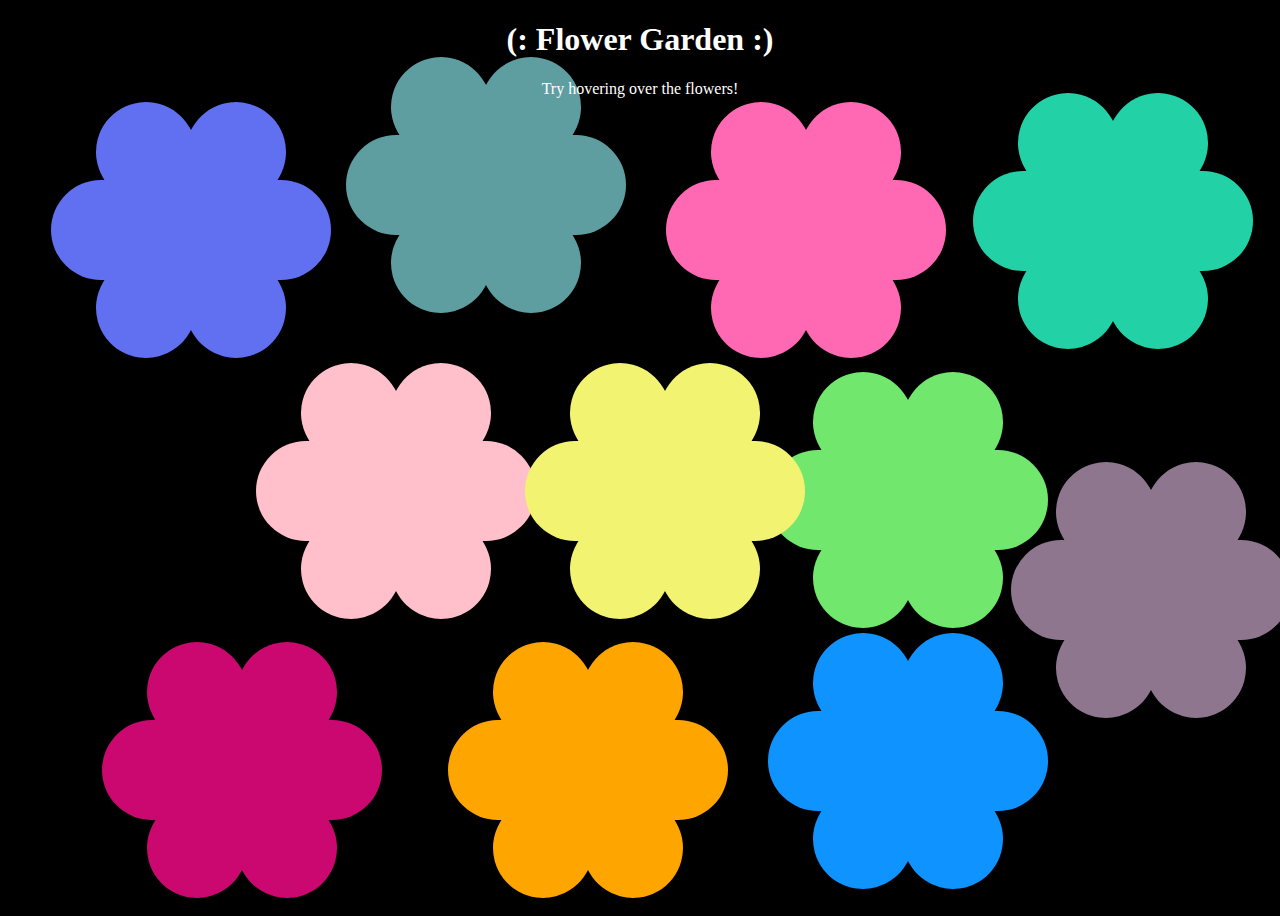
<file: hw1_css_art/trail4.html>
<!DOCTYPE html>
<title>hw1_css_art</title>
<head>
    <link rel="stylesheet" href="strial4.css">
</head>

<body>
  <center>
    <h1>(: Flower Garden :)</h1>
    
    <p> Try hovering over the flowers!</p>
    
    <div class="flower"> </div>
    <div class="flower2"> </div>
    <div class="flower3"> </div>
    <div class="flower4"> </div>
    <div class="flower5"> </div>
    <div class="flower6"> </div>
    <div class="flower7"> </div>
    <div class="flower8"> </div>
    <div class="flower9"> </div>
    <div class="flower10"> </div>
    <div class="flower11"> </div>
  </center>
</body>


<!-- .flower7:active {
  background-color: rgb(252, 63, 63)
}
.flower7:active::before {
  background-color: rgb(252, 63, 63)
}
.flower7:active::after {
  background-color: rgb(252, 63, 63)
} -->
</file>
<file: hw1_css_art/strial4.css>
body {
  background-color: black;
}

h1, p{
  color: rgb(255, 255, 255);
  z-index: 9999;
  position: relative;
}

/* ----------------------
          FLOWER 
   ---------------------- */

.flower{
  width: 280px;
  height: 100px;
  position: absolute;
  background-color: cadetblue;
  border-radius: 50px;
  left: 27%;
  top: 15%;
}
    
.flower::before{
  content: "";
  display: block;
  position: absolute;
  width: 280px;
  height: 100px;
  background-color: cadetblue;
  border-radius: 50px;
  transform: rotate(60deg);
}
  
.flower::after{
  content: "";
  display: block;
  position: absolute;
  width: 280px;
  height: 100px;
  background-color: cadetblue;
  border-radius: 50px;
  transform: rotate(-60deg);
}

.flower:hover {
  background-color: rgb(122, 18, 114);
  transition: all 1s;
}
.flower:hover::before {
  background-color: rgb(122, 18, 114);
  transition: all 1s;
}
.flower:hover::after {
  background-color: rgb(122, 18, 114);
  transition: all 1s;
}
  

/* ----------------------
         FLOWER 2 
   ---------------------- */
    
    
.flower2{
  width: 280px;
  height: 100px;
  left: 60%;
  top: 50%;
  position: absolute;
  background-color: rgb(113, 231, 109);
  border-radius: 50px;
}
  
.flower2::before{
  content: "";
  display: block;
  position: absolute;
  width: 280px;
  height: 100px;
  background-color: rgb(113, 231, 109);
  border-radius: 50px;
  transform: rotate(60deg);
}

.flower2::after{
  content: "";
  display: block;
  position: absolute;
  width: 280px;
  height: 100px;
  background-color: rgb(113, 231, 109);
  border-radius: 50px;
  transform: rotate(-60deg);
}
  
.flower2:hover {
  background-color: rgb(123, 62, 194);
  transition: all 1s;
}
.flower2:hover::before {
  background-color: rgb(123, 62, 194);
  transition: all 1s;
}
.flower2:hover::after {
  background-color: rgb(123, 62, 194);
  transition: all 1s;
}

  
/* ----------------------
         FLOWER 3
   ---------------------- */ 
    
  
.flower3{
  width: 280px;
  height: 100px;
  left: 20%;
  top: 49%;
  position: absolute;
  background-color: pink;
  border-radius: 50px;
}
  
.flower3::before{
  content: "";
  display: block;
  position: absolute;
  width: 280px;
  height: 100px;
  background-color: pink;
  border-radius: 50px;
  transform: rotate(60deg);
}

.flower3::after{
  content: "";
  display: block;
  position: absolute;
  width: 280px;
  height: 100px;
  background-color: pink;
  border-radius: 50px;
  transform: rotate(-60deg);
}
  
.flower3:hover {
  background-color: rgb(45, 160, 212);
  transition: all 1s;
}
.flower3:hover::before {
  background-color: rgb(45, 160, 212);
  transition: all 1s;
}
.flower3:hover::after {
  background-color: rgb(45, 160, 212);
  transition: all 1s;
}
  

/* ----------------------
         FLOWER 4
   ---------------------- */


.flower4{
  width: 280px;
  height: 100px;
  left: 35%;
  top: 80%;
  position: absolute;
  background-color: orange;
  border-radius: 50px;
}
  
.flower4::before{
  content: "";
  display: block;
  position: absolute;
  width: 280px;
  height: 100px;
  background-color: orange;
  border-radius: 50px;
  transform: rotate(60deg);
}

.flower4::after{
  content: "";
  display: block;
  position: absolute;
  width: 280px;
  height: 100px;
  background-color: orange;
  border-radius: 50px;
  transform: rotate(-60deg);
}
  
.flower4:hover {
  background-color: rgb(155, 218, 40);
  transition: all 1s; 
}
.flower4:hover::before {
  background-color: rgb(155, 218, 40);
  transition: all 1s;
}
.flower4:hover::after {
  background-color: rgb(155, 218, 40);
  transition: all 1s;
}


/* ----------------------
         FLOWER 5
   ---------------------- */


.flower5{
  width: 280px;
  height: 100px;
  position: absolute;
  background-color: hotpink;
  border-radius: 50px;
  left: 52%;
  top: 20%;
}
  
.flower5::before{
  content: "";
  display: block;
  position: absolute;
  width: 280px;
  height: 100px;
  background-color: hotpink;
  border-radius: 50px;
  transform: rotate(60deg);
}

.flower5::after{
  content: "";
  display: block;
  position: absolute;
  width: 280px;
  height: 100px;
  background-color: hotpink;
  border-radius: 50px;
  transform: rotate(-60deg);
}

.flower5:hover {
  background-color: rgb(54, 2, 75);
  transition: all 1s;
}
.flower5:hover::before {
  background-color: rgb(54, 2, 75);
  transition: all 1s;
}
.flower5:hover::after {
  background-color: rgb(54, 2, 75);
  transition: all 1s;
}


/* ----------------------
         FLOWER 6
   ---------------------- */


.flower6{
  width: 280px;
  height: 100px;
  position: absolute;
  background-color: rgb(97, 112, 241);
  border-radius: 50px;
  left: 4%;
  top: 20%;
}
  
.flower6::before{
  content: "";
  display: block;
  position: absolute;
  width: 280px;
  height: 100px;
  background-color: rgb(97, 112, 241);
  border-radius: 50px;
  transform: rotate(60deg);
}

.flower6::after{
  content: "";
  display: block;
  position: absolute;
  width: 280px;
  height: 100px;
  background-color: rgb(97, 112, 241);
  border-radius: 50px;
  transform: rotate(-60deg);
}

.flower6:hover {
  background-color: rgb(177, 235, 19);
  transition: all 1s;
}
.flower6:hover::before {
  background-color: rgb(177, 235, 19);
  transition: all 1s;
}
.flower6:hover::after {
  background-color: rgb(177, 235, 19);
  transition: all 1s;
}


/* ----------------------
         FLOWER 7
   ---------------------- */


.flower7{
  width: 280px;
  height: 100px;
  position: absolute;
  background-color: rgb(142, 118, 143);
  border-radius: 50px;
  left: 79%;
  top: 60%;
}
  
.flower7::before{
  content: "";
  display: block;
  position: absolute;
  width: 280px;
  height: 100px;
  background-color: rgb(142, 118, 143);
  border-radius: 50px;
  transform: rotate(60deg);
}

.flower7::after{
  content: "";
  display: block;
  position: absolute;
  width: 280px;
  height: 100px;
  background-color: rgb(142, 118, 143);
  border-radius: 50px;
  transform: rotate(-60deg);
}

.flower7:hover {
  background-color: rgb(252, 63, 63);
  transition: all 1s;
}
.flower7:hover::before {
  background-color: rgb(252, 63, 63);
  transition: all 1s;
}
.flower7:hover::after {
  background-color: rgb(252, 63, 63);
  transition: all 1s;
}


/* ----------------------
         FLOWER 8
   ---------------------- */


.flower8{
  width: 280px;
  height: 100px;
  position: absolute;
  background-color: rgb(241, 243, 113);
  border-radius: 50px;
  left: 41%;
  top: 49%;
}
  
.flower8::before{
  content: "";
  display: block;
  position: absolute;
  width: 280px;
  height: 100px;
  background-color: rgb(241, 243, 113);
  border-radius: 50px;
  transform: rotate(60deg);
}

.flower8::after{
  content: "";
  display: block;
  position: absolute;
  width: 280px;
  height: 100px;
  background-color: rgb(241, 243, 113);
  border-radius: 50px;
  transform: rotate(-60deg);
}

.flower8:hover {
  background-color: rgb(7, 148, 167);
  transition: all 1s;
}
.flower8:hover::before {
  background-color: rgb(7, 148, 167);
  transition: all 1s;
}
.flower8:hover::after {
  background-color: rgb(7, 148, 167);
  transition: all 1s;
}


/* ----------------------
         FLOWER 9
   ---------------------- */


.flower9{
  width: 280px;
  height: 100px;
  position: absolute;
  background-color: rgb(35, 209, 166);
  border-radius: 50px;
  left: 76%;
  top: 19%;
}
  
.flower9::before{
  content: "";
  display: block;
  position: absolute;
  width: 280px;
  height: 100px;
  background-color: rgb(35, 209, 166);
  border-radius: 50px;
  transform: rotate(60deg);
}

.flower9::after{
  content: "";
  display: block;
  position: absolute;
  width: 280px;
  height: 100px;
  background-color: rgb(35, 209, 166);
  border-radius: 50px;
  transform: rotate(-60deg);
}

.flower9:hover {
  background-color: rgb(214, 55, 90);
  transition: all 1s;
}
.flower9:hover::before {
  background-color: rgb(214, 55, 90);
  transition: all 1s;
}
.flower9:hover::after {
  background-color: rgb(214, 55, 90);
  transition: all 1s;
}


/* ----------------------
         FLOWER 10
   ---------------------- */


.flower10{
  width: 280px;
  height: 100px;
  position: absolute;
  background-color: rgb(202, 8, 112);
  border-radius: 50px;
  left: 8%;
  top: 80%;
}
  
.flower10::before{
  content: "";
  display: block;
  position: absolute;
  width: 280px;
  height: 100px;
  background-color: rgb(202, 8, 112);
  border-radius: 50px;
  transform: rotate(60deg);
}

.flower10::after{
  content: "";
  display: block;
  position: absolute;
  width: 280px;
  height: 100px;
  background-color: rgb(202, 8, 112);
  border-radius: 50px;
  transform: rotate(-60deg);
}

.flower10:hover {
  background-color: rgb(55, 92, 97);
  transition: all 1s;
}
.flower10:hover::before {
  background-color: rgb(55, 92, 97);
  transition: all 1s;
}
.flower10:hover::after {
  background-color: rgb(55, 92, 97);
  transition: all 1s;
}


/* ----------------------
         FLOWER 11
   ---------------------- */


.flower11{
  width: 280px;
  height: 100px;
  position: absolute;
  background-color: rgb(14, 147, 255);
  border-radius: 50px;
  left: 60%;
  top: 79%;
}
  
.flower11::before{
  content: "";
  display: block;
  position: absolute;
  width: 280px;
  height: 100px;
  background-color: rgb(14, 147, 255);
  border-radius: 50px;
  transform: rotate(60deg);
}

.flower11::after{
  content: "";
  display: block;
  position: absolute;
  width: 280px;
  height: 100px;
  background-color: rgb(14, 147, 255);
  border-radius: 50px;
  transform: rotate(-60deg);
}

.flower11:hover {
  background-color: rgb(32, 197, 17);
  transition: all 1s;
}
.flower11:hover::before {
  background-color: rgb(32, 197, 17);
  transition: all 1s;
}
.flower11:hover::after {
  background-color: rgb(32, 197, 17);
  transition: all 1s;
}
</file>
